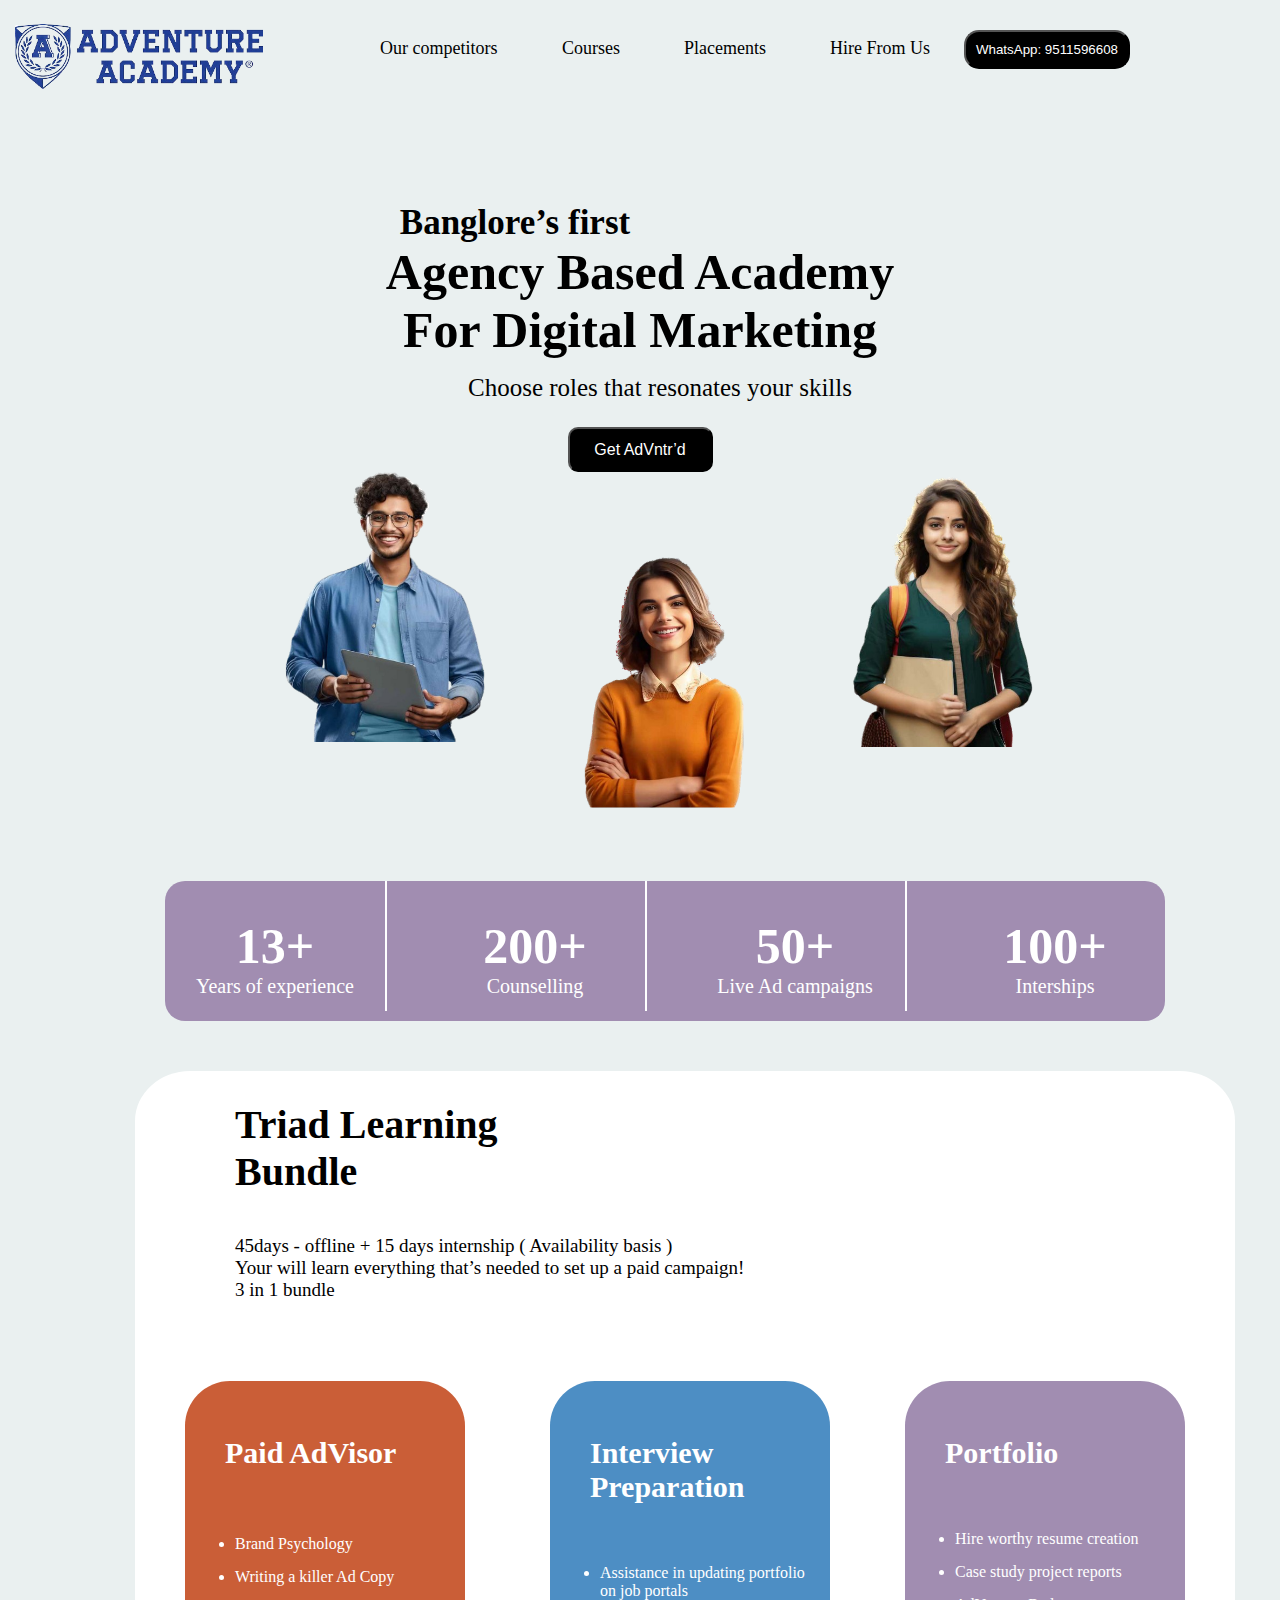
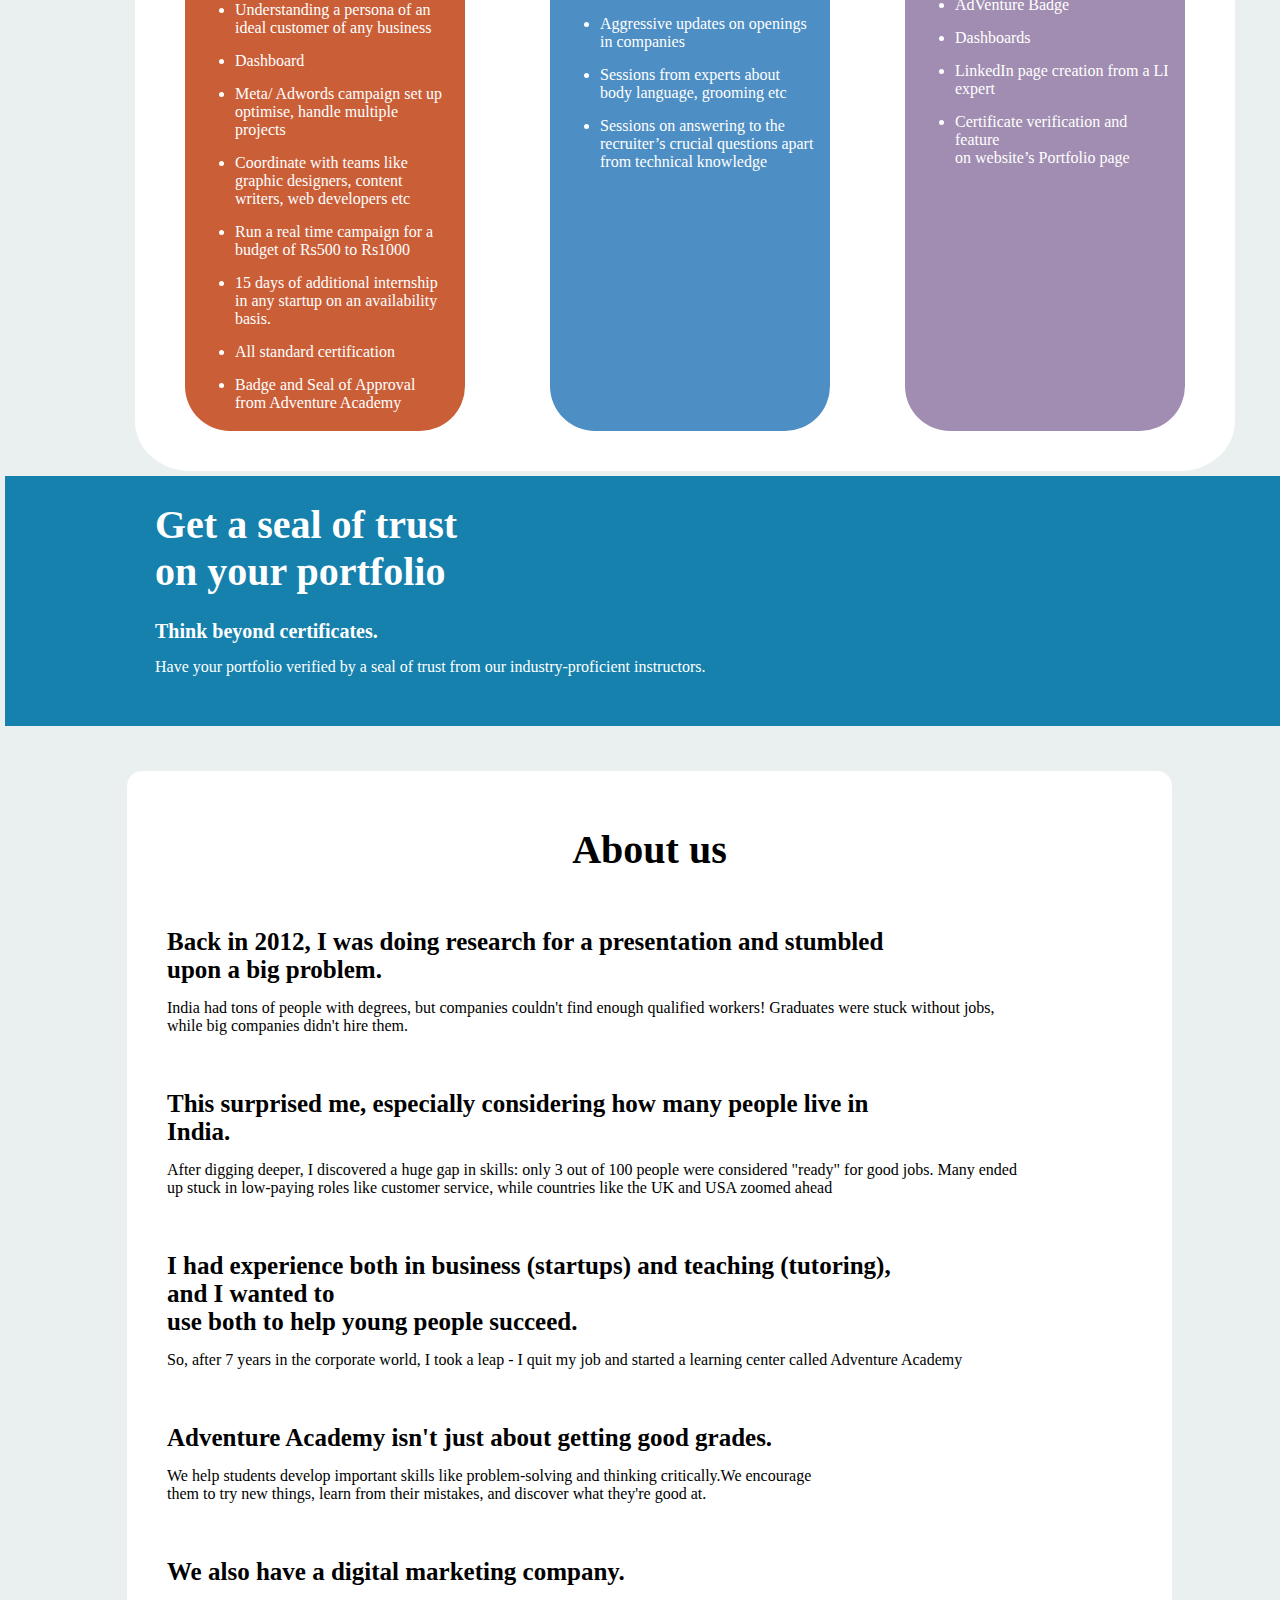
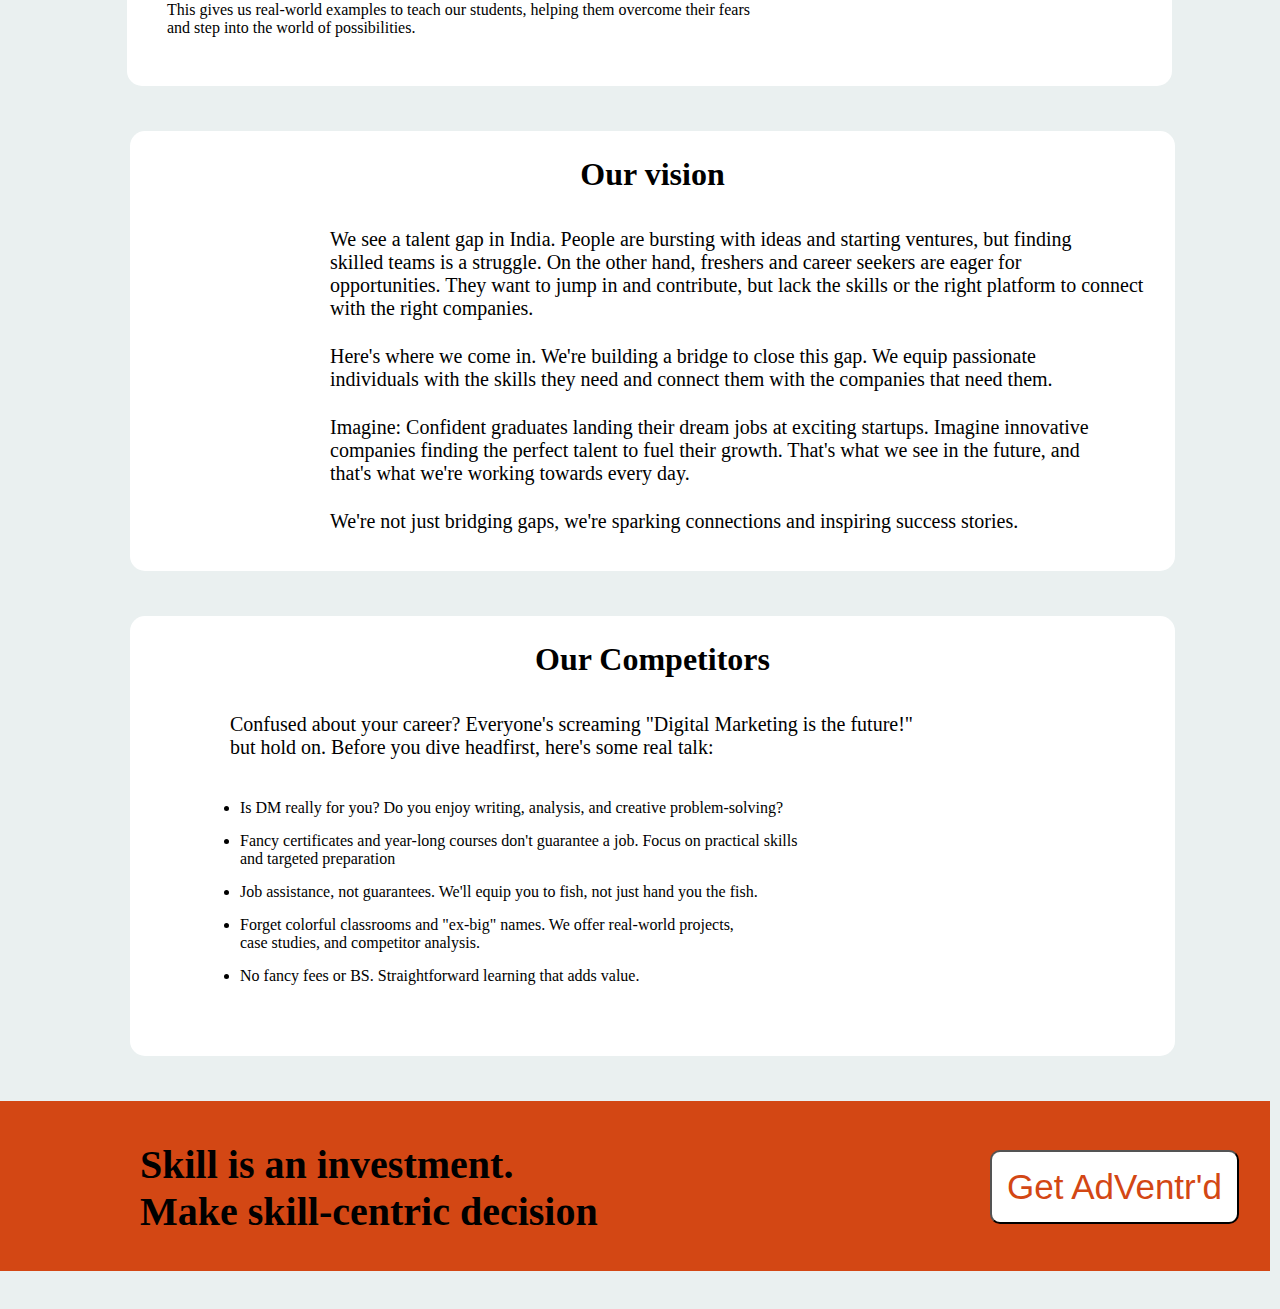
<file: index.html>
<!DOCTYPE html>
<html lang="en">

<head>
    <meta charset="UTF-8">
    <meta name="viewport" content="width=device-width, initial-scale=1.0">
    <title>Adventure Home Page</title>
    <link rel="stylesheet" href="style1.css">
</head>

<body>

    <!-- navbar -->

    <div>
        <nav>
            <div class="navbar">
                <a href="#">Our competitors </a>
                <a href="index2.html">Courses</a>
                <a href="#">Placements</a>
                <a href="index3.html">Hire From Us</a>
                <button>WhatsApp: 9511596608</button>
            </div>
        </nav>
    </div>
    <img class="img-logo" src="assets/img/acadmy-removebg-preview.png" alt="">
    <div class="text">
        <h2>Banglore’s first</h2>
        <h1>Agency Based Academy <br>For Digital Marketing</h1>
        <p>Choose roles that resonates your skills</p>
        <button class="btn">Get AdVntr’d</button>
    </div>

        <!-- navbar end -->

        <!-- display img -->

    <div class="img">
        <img class="img1" src="assets/img/display-img1.png" alt="">
        <img class="img2" src="assets/img/display-img2.png" alt="">
        <img class="img3" src="assets/img/display-img3.png" alt="">
    </div>

        <!-- display img end -->

        <!-- bar -->

    <div class="analytics">
        <div class="analytics-box">
            <p>13+<br><b>Years of experience</b></p>
            <div class="verticalline"></div>
            <p>200+<br><b>Counselling</b></p>
            <div class="verticalline"></div>
            <p>50+<br><b>Live Ad campaigns</b></p>
            <div class="verticalline"></div>
            <p>100+<br><b>Interships</b></p>
          </div>

          <!-- bar end -->

          <!-- container box -->
          <div class="container">
            <div class="container-box">
                <h1 class="container-text">Triad Learning <br>
                    Bundle</h1>
                    <p class="container-lines">45days - offline + 15 days internship ( Availability basis )
                     <br>   Your will learn everything that’s needed to set up a paid campaign! <br>
                        3 in 1 bundle</p>
            </div>
            <div class="container-box-2">
                <div class="inner-container">
                    <h3 class="inner-text">Paid AdVisor</h3>
                    <ul class="ul-1">
                        <li>Brand Psychology</li>
                        <li>Writing a killer Ad Copy</li>
                        <li>Understanding a persona of an
                            ideal customer of any business</li>
                        <li>Dashboard</li>
                        <li>Meta/ Adwords campaign set up
                            optimise, handle multiple projects</li>
                        <li>Coordinate with teams like
                            graphic designers, content writers,
                            web developers etc</li>
                        <li>Run a real time campaign for a
                            budget of Rs500 to Rs1000</li>
                        <li>15 days of additional internship in
                            any startup on an availability basis.</li>
                        <li>All standard certification</li>
                        <li>Badge and Seal of Approval from
                            Adventure Academy</li>
                    </ul>
                </div>
                <div class="container-box-3">
                    <div class="inner-container-1">
                        <h3 class="inner-text-1">Interview Preparation</h3>
                        <ul class="ul-2">
                            <li>Assistance in updating portfolio <br>
                                on job portals</li>
                            <li>Aggressive updates on openings <br>
                                in companies</li>
                            <li>Sessions from experts about <br>
                                body language, grooming etc</li>
                            <li>Sessions on answering to the <br>
                                recruiter’s crucial questions apart <br>
                                from technical knowledge</li>
                            
                        </ul>
                    </div>
                </div>
                <div class="container-box-4">
                    <div class="inner-container-2">
                        <h3 class="inner-text-2">Portfolio</h3>
                        <ul class="ul-2">
                            <li>Hire worthy resume creation</li>
                            <li>Case study project reports</li>
                            <li>AdVenture Badge</li>
                            <li>Dashboards</li>
                            <li>LinkedIn page creation from a LI <br>
                                expert</li>
                            <li>Certificate verification and feature <br>
                                on website’s Portfolio page</li>
                        </ul>
                    </div>
                </div>
            </div>
          </div>

          <!-- conatiner box end -->

          <!-- protfolio -->

          <div class="portfolio-container">
            <h1 class="portfolio-text">Get a seal of trust <br>
                on your portfolio</h1>
                <h2 class="inner-text-port">Think beyond certificates.</h2>
                <p class="inner-text-port-1">Have your portfolio verified by a seal of trust from our industry-proficient instructors.
                </p>
          </div>

          <!-- protfolio end -->

          <!-- client container -->

          <!-- <div class="client-container">
            <div class="shurthi">
                <div class="shurthi-img"><img class="shr-img" src="assets/img/faculty1-img.png" alt=""></div>
                <div class="shurthi-head ">
                    <h3>Shruthi Bharadwaj</h3>
                    <p>Speaker | Entrepreneur | Mentor</p>
                    <ul class="list1">
                        <li>13+ Years Experience</li>
                        <li>Mentor at Startup TN </li>
                        <li>Speaker at MSME, CEDOK, LUBK, <br>
                            Ubuntu Consortium</li>
                    </ul>
                </div>
                <div class="shurthi-data">
                    <ul>
                        <li>Seminars on Entrepreneurship , Sales,
                            Marketing, Branding and Strategies </li>
                        <li>Sessions on Women on Career Break,
                            Career Related Topics at Various</li>
                        <li>Founder - Blabs , The Kidpreneur’s Club,
                            Adventure Academy.</li>
                    </ul>
                </div>
            </div>
            <div class="Anand">
                <div class="Anand-data">
                    <ul>
                        <li>14+ Years of Industry Experience</li>
                        <li>Founder at Merp Media</li>
                    </ul>
                </div>
                <div class="Anand-head">
                    <h4>Prem Anand S</h4>
                    <p>Speaker | Entrepreneur | Mentor</p>
                    <ul>
                        <li>Successfully handles several brands</li>
                        <li>Ideated many concepts and executed <br>
branding Ads, Marketing strategies</li>
                    </ul>
                </div>
                <div class="Anand-img"><img src="assets/img/faculty2-img.png" alt=""></div>
            </div>
          </div> -->

            

             <!-- client container end -->

             <!-- about start -->

          <div class="about-container">
            <div class="display-about">
                <h1>About us</h1>
            </div>
            <div class="about-text1">
                <h2>Back in 2012, I was doing research for a presentation and stumbled upon a big problem.</h2>
                <p>India had tons of people with degrees, but companies couldn't find enough qualified workers! 
Graduates were stuck without jobs, <br> while big companies didn't hire them.</p>
            </div>
            <div class="about-text2">
                <h2>This surprised me, especially considering how many people live in India.</h2>
                <p>After digging deeper, I discovered a huge gap in skills: only 3 out of 100 people were considered 
"ready" for good jobs. Many ended <br> up stuck in low-paying roles like customer service, while 
countries like the UK and USA zoomed ahead</p>
            </div>
            <div class="about-text3">
                <h2>I had experience both in business (startups) and teaching (tutoring), and I wanted to <br>
use both to help young people succeed.</h2>
                <p>So, after 7 years in the corporate world, I took a leap - I quit my job and started a learning center
called Adventure Academy</p>
            </div>
            <div class="about-text4">
                <h2>Adventure Academy isn't just about getting good grades.</h2>
                <p>We help students develop important skills like problem-solving and thinking critically.We encourage <br>
them to try new things, learn from their mistakes, and discover what they're good at.</p>
            </div>
            <div class="about-text5">
                <h2>We also have a digital marketing company.</h2>
                <p>This gives us real-world examples to teach our students, helping them overcome their fears <br>
and step into the world of possibilities.</p>
            </div>
          </div>

          <!-- about end -->

          <!-- short container -->

          <!-- <div class="short-container">
            <h4 class="inner-short-text">In short, Adventure Academy is all about empowering students to become confident, 
                skilled individuals who can tackle any challenge!</h4>
          </div> -->

          <!-- short coantiner end -->

          <!-- vision start -->

          <div class="vision-container">
                     <h1 class="inner-vision-text">Our vision</h1>
                <p class="text-vision">We see a talent gap in India. People are bursting with ideas and starting ventures, but finding <br>
                    skilled teams is a struggle. On the other hand, freshers and career seekers are eager for <br>
                    opportunities. They want to jump in and contribute, but lack the skills or the right platform to connect <br>
                    with the right companies.</p>
                    <p class="text-vision">Here's where we come in. We're building a bridge to close this gap. We equip passionate <br>
                        individuals with the skills they need and connect them with the companies that need them.</p>
                        <p class="text-vision">Imagine: Confident graduates landing their dream jobs at exciting startups. Imagine innovative <br>
                            companies finding the perfect talent to fuel their growth. That's what we see in the future, and <br>
                            that's what we're working towards every day.</p>
                            <p class="text-vision">We're not just bridging gaps, we're sparking connections and inspiring success stories.</p>
          </div>    

          <!-- vision end -->

          <!-- start compater -->

          <div class="compater-container">
                <h1 class="inner-compater-text">Our Competitors</h1>
                <p class="text-compater">Confused about your career? Everyone's screaming "Digital Marketing is the future!" <br>
                    but hold on. Before you dive headfirst, here's some real talk:</p>
                    <div class="compater-list">
                <ul>
                    <li>Is DM really for you? Do you enjoy writing, analysis, and creative problem-solving?</li>
                    <li>Fancy certificates and year-long courses don't guarantee a job. Focus on practical skills <br>
                        and targeted preparation</li>
                    <li>Job assistance, not guarantees. We'll equip you to fish, not just hand you the fish.</li>
                    <li>Forget colorful classrooms and "ex-big" names. We offer real-world projects, <br>
                        case studies, and competitor analysis.</li>
                    <li>No fancy fees or BS. Straightforward learning that adds value.</li>
                </ul>
            </div>
          </div>    

          <!-- end compater -->

          <!-- start adevnture -->

          <div class="Adventure-container">
            <h1 class="text-adventure">Skill is an investment. <br>
                Make skill-centric decision</h1>
                <button class="adv-btn">Get AdVentr'd</button>
          </div>

          <!-- start adevnture end -->
</body>

</html>
</file>
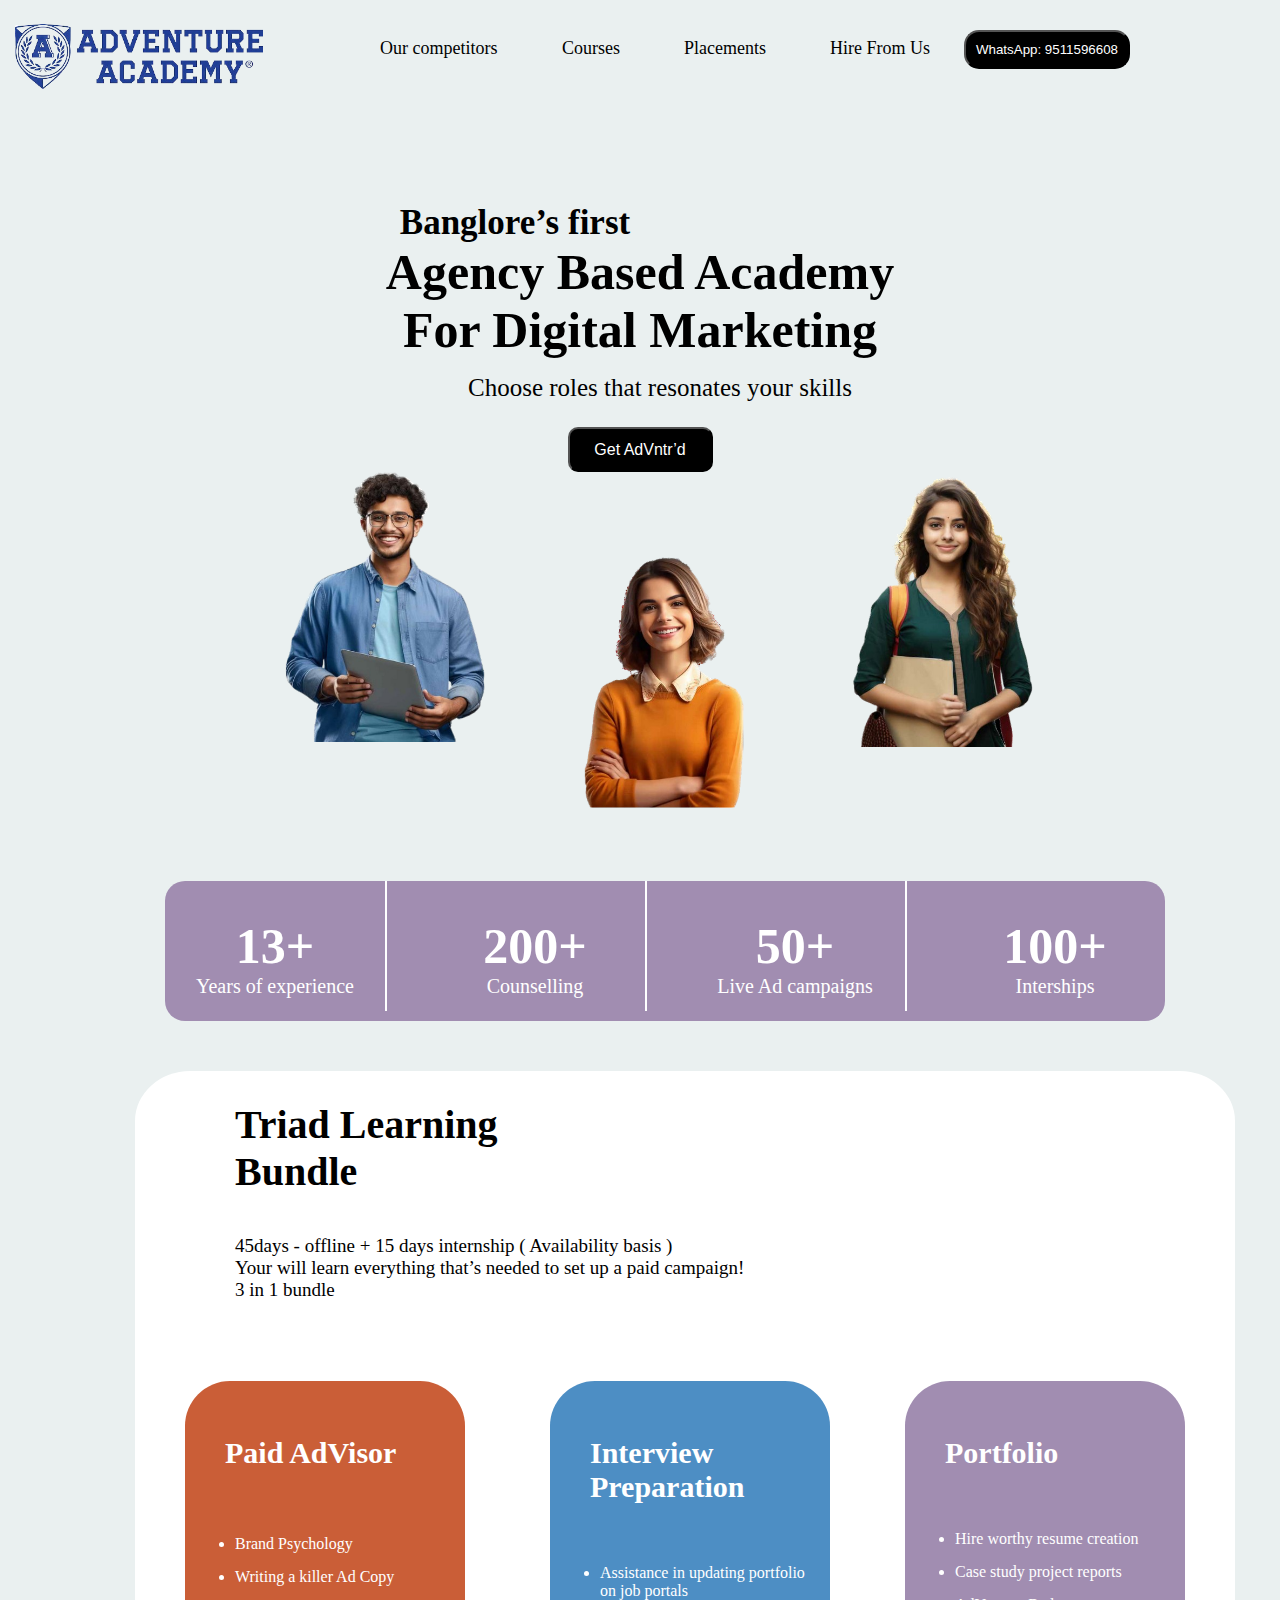
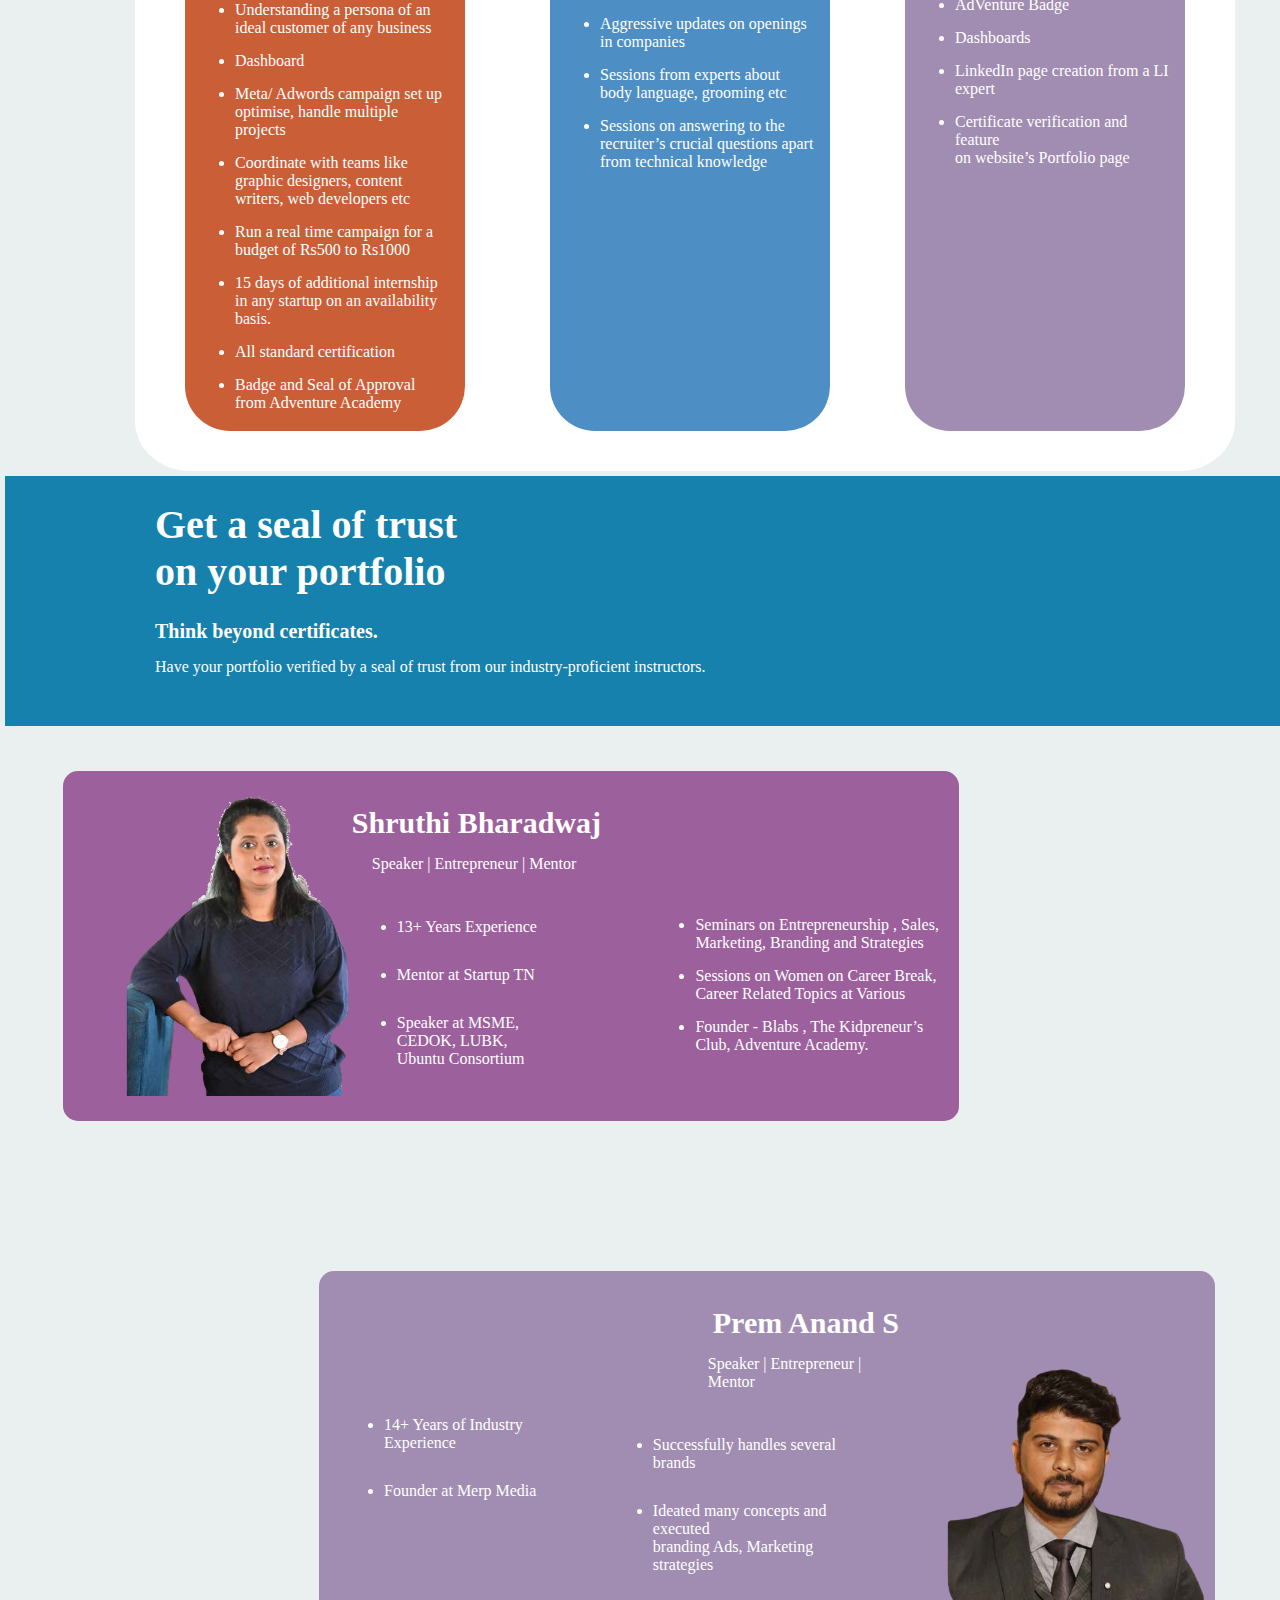
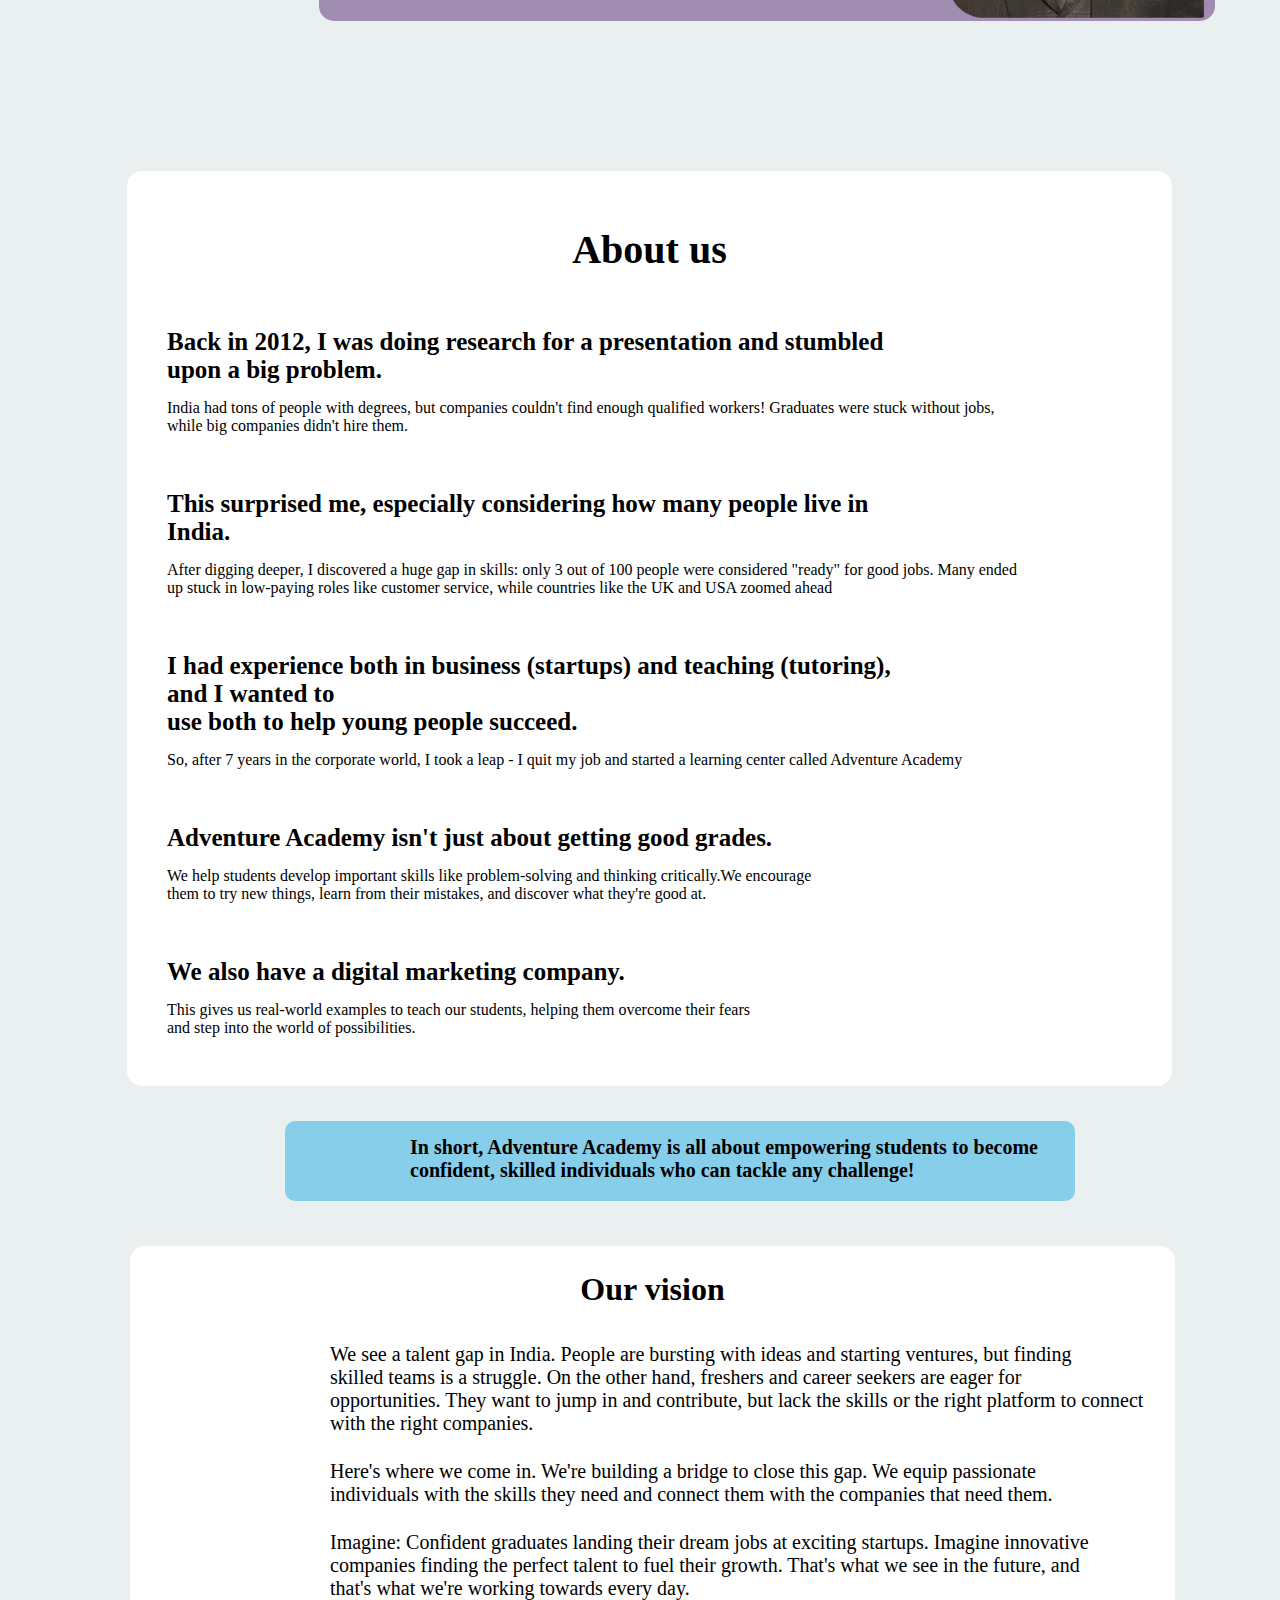
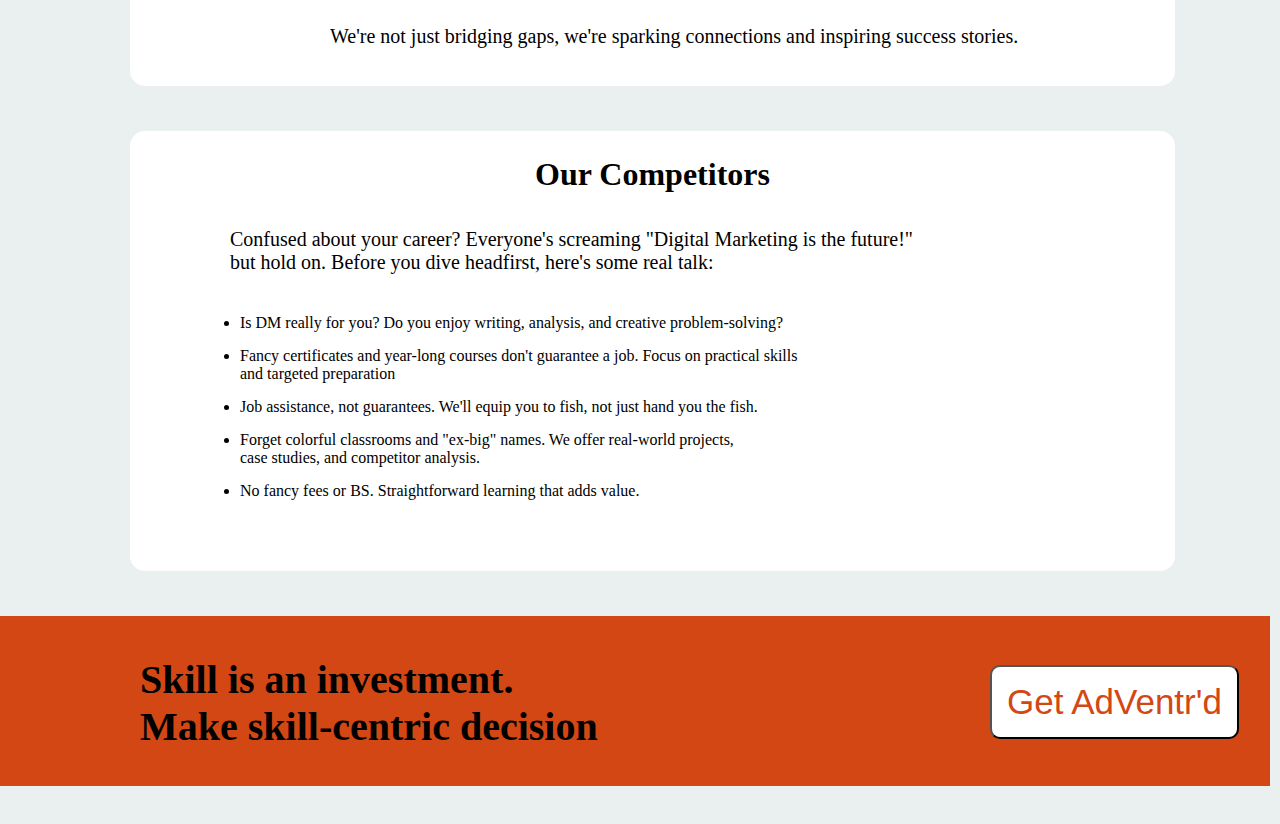
<file: index1.html>
<!DOCTYPE html>
<html lang="en">

<head>
    <meta charset="UTF-8">
    <meta name="viewport" content="width=device-width, initial-scale=1.0">
    <title>Adventure Home Page</title>
    <link rel="stylesheet" href="style1.css">
</head>

<body>

    <!-- navbar -->

    <div>
        <nav>
            <div class="navbar">
                <a href="#">Our competitors </a>
                <a href="index2.html">Courses</a>
                <a href="#">Placements</a>
                <a href="index3.html">Hire From Us</a>
                <button>WhatsApp: 9511596608</button>
            </div>
        </nav>
    </div>
    <img class="img-logo" src="assets/img/acadmy-removebg-preview.png" alt="">
    <div class="text">
        <h2>Banglore’s first</h2>
        <h1>Agency Based Academy <br>For Digital Marketing</h1>
        <p>Choose roles that resonates your skills</p>
        <button class="btn">Get AdVntr’d</button>
    </div>

        <!-- navbar end -->

        <!-- display img -->

    <div class="img">
        <img class="img1" src="assets/img/display-img1.png" alt="">
        <img class="img2" src="assets/img/display-img2.png" alt="">
        <img class="img3" src="assets/img/display-img3.png" alt="">
    </div>

        <!-- display img end -->

        <!-- bar -->

    <div class="analytics">
        <div class="analytics-box">
            <p>13+<br><b>Years of experience</b></p>
            <div class="verticalline"></div>
            <p>200+<br><b>Counselling</b></p>
            <div class="verticalline"></div>
            <p>50+<br><b>Live Ad campaigns</b></p>
            <div class="verticalline"></div>
            <p>100+<br><b>Interships</b></p>
          </div>

          <!-- bar end -->

          <!-- container box -->
          <div class="container">
            <div class="container-box">
                <h1 class="container-text">Triad Learning <br>
                    Bundle</h1>
                    <p class="container-lines">45days - offline + 15 days internship ( Availability basis )
                     <br>   Your will learn everything that’s needed to set up a paid campaign! <br>
                        3 in 1 bundle</p>
            </div>
            <div class="container-box-2">
                <div class="inner-container">
                    <h3 class="inner-text">Paid AdVisor</h3>
                    <ul class="ul-1">
                        <li>Brand Psychology</li>
                        <li>Writing a killer Ad Copy</li>
                        <li>Understanding a persona of an
                            ideal customer of any business</li>
                        <li>Dashboard</li>
                        <li>Meta/ Adwords campaign set up
                            optimise, handle multiple projects</li>
                        <li>Coordinate with teams like
                            graphic designers, content writers,
                            web developers etc</li>
                        <li>Run a real time campaign for a
                            budget of Rs500 to Rs1000</li>
                        <li>15 days of additional internship in
                            any startup on an availability basis.</li>
                        <li>All standard certification</li>
                        <li>Badge and Seal of Approval from
                            Adventure Academy</li>
                    </ul>
                </div>
                <div class="container-box-3">
                    <div class="inner-container-1">
                        <h3 class="inner-text-1">Interview Preparation</h3>
                        <ul class="ul-2">
                            <li>Assistance in updating portfolio <br>
                                on job portals</li>
                            <li>Aggressive updates on openings <br>
                                in companies</li>
                            <li>Sessions from experts about <br>
                                body language, grooming etc</li>
                            <li>Sessions on answering to the <br>
                                recruiter’s crucial questions apart <br>
                                from technical knowledge</li>
                            
                        </ul>
                    </div>
                </div>
                <div class="container-box-4">
                    <div class="inner-container-2">
                        <h3 class="inner-text-2">Portfolio</h3>
                        <ul class="ul-2">
                            <li>Hire worthy resume creation</li>
                            <li>Case study project reports</li>
                            <li>AdVenture Badge</li>
                            <li>Dashboards</li>
                            <li>LinkedIn page creation from a LI <br>
                                expert</li>
                            <li>Certificate verification and feature <br>
                                on website’s Portfolio page</li>
                        </ul>
                    </div>
                </div>
            </div>
          </div>

          <!-- conatiner box end -->

          <!-- protfolio -->

          <div class="portfolio-container">
            <h1 class="portfolio-text">Get a seal of trust <br>
                on your portfolio</h1>
                <h2 class="inner-text-port">Think beyond certificates.</h2>
                <p class="inner-text-port-1">Have your portfolio verified by a seal of trust from our industry-proficient instructors.
                </p>
          </div>

          <!-- protfolio end -->

          <!-- client container -->

          <div class="client-container">
            <div class="shurthi">
                <div class="shurthi-img"><img class="shr-img" src="assets/img/faculty1-img.png" alt=""></div>
                <div class="shurthi-head ">
                    <h3>Shruthi Bharadwaj</h3>
                    <p>Speaker | Entrepreneur | Mentor</p>
                    <ul class="list1">
                        <li>13+ Years Experience</li>
                        <li>Mentor at Startup TN </li>
                        <li>Speaker at MSME, CEDOK, LUBK, <br>
                            Ubuntu Consortium</li>
                    </ul>
                </div>
                <div class="shurthi-data">
                    <ul>
                        <li>Seminars on Entrepreneurship , Sales,
                            Marketing, Branding and Strategies </li>
                        <li>Sessions on Women on Career Break,
                            Career Related Topics at Various</li>
                        <li>Founder - Blabs , The Kidpreneur’s Club,
                            Adventure Academy.</li>
                    </ul>
                </div>
            </div>
            <div class="Anand">
                <div class="Anand-data">
                    <ul>
                        <li>14+ Years of Industry Experience</li>
                        <li>Founder at Merp Media</li>
                    </ul>
                </div>
                <div class="Anand-head">
                    <h4>Prem Anand S</h4>
                    <p>Speaker | Entrepreneur | Mentor</p>
                    <ul>
                        <li>Successfully handles several brands</li>
                        <li>Ideated many concepts and executed <br>
branding Ads, Marketing strategies</li>
                    </ul>
                </div>
                <div class="Anand-img"><img src="assets/img/faculty2-img.png" alt=""></div>
            </div>
          </div>

            

             <!-- client container end -->

             <!-- about start -->

          <div class="about-container">
            <div class="display-about">
                <h1>About us</h1>
            </div>
            <div class="about-text1">
                <h2>Back in 2012, I was doing research for a presentation and stumbled upon a big problem.</h2>
                <p>India had tons of people with degrees, but companies couldn't find enough qualified workers! 
Graduates were stuck without jobs, <br> while big companies didn't hire them.</p>
            </div>
            <div class="about-text2">
                <h2>This surprised me, especially considering how many people live in India.</h2>
                <p>After digging deeper, I discovered a huge gap in skills: only 3 out of 100 people were considered 
"ready" for good jobs. Many ended <br> up stuck in low-paying roles like customer service, while 
countries like the UK and USA zoomed ahead</p>
            </div>
            <div class="about-text3">
                <h2>I had experience both in business (startups) and teaching (tutoring), and I wanted to <br>
use both to help young people succeed.</h2>
                <p>So, after 7 years in the corporate world, I took a leap - I quit my job and started a learning center
called Adventure Academy</p>
            </div>
            <div class="about-text4">
                <h2>Adventure Academy isn't just about getting good grades.</h2>
                <p>We help students develop important skills like problem-solving and thinking critically.We encourage <br>
them to try new things, learn from their mistakes, and discover what they're good at.</p>
            </div>
            <div class="about-text5">
                <h2>We also have a digital marketing company.</h2>
                <p>This gives us real-world examples to teach our students, helping them overcome their fears <br>
and step into the world of possibilities.</p>
            </div>
          </div>

          <!-- about end -->

          <!-- short container -->

          <div class="short-container">
            <h4 class="inner-short-text">In short, Adventure Academy is all about empowering students to become confident, 
                skilled individuals who can tackle any challenge!</h4>
          </div>

          <!-- short coantiner end -->

          <!-- vision start -->

          <div class="vision-container">
                     <h1 class="inner-vision-text">Our vision</h1>
                <p class="text-vision">We see a talent gap in India. People are bursting with ideas and starting ventures, but finding <br>
                    skilled teams is a struggle. On the other hand, freshers and career seekers are eager for <br>
                    opportunities. They want to jump in and contribute, but lack the skills or the right platform to connect <br>
                    with the right companies.</p>
                    <p class="text-vision">Here's where we come in. We're building a bridge to close this gap. We equip passionate <br>
                        individuals with the skills they need and connect them with the companies that need them.</p>
                        <p class="text-vision">Imagine: Confident graduates landing their dream jobs at exciting startups. Imagine innovative <br>
                            companies finding the perfect talent to fuel their growth. That's what we see in the future, and <br>
                            that's what we're working towards every day.</p>
                            <p class="text-vision">We're not just bridging gaps, we're sparking connections and inspiring success stories.</p>
          </div>    

          <!-- vision end -->

          <!-- start compater -->

          <div class="compater-container">
                <h1 class="inner-compater-text">Our Competitors</h1>
                <p class="text-compater">Confused about your career? Everyone's screaming "Digital Marketing is the future!" <br>
                    but hold on. Before you dive headfirst, here's some real talk:</p>
                    <div class="compater-list">
                <ul>
                    <li>Is DM really for you? Do you enjoy writing, analysis, and creative problem-solving?</li>
                    <li>Fancy certificates and year-long courses don't guarantee a job. Focus on practical skills <br>
                        and targeted preparation</li>
                    <li>Job assistance, not guarantees. We'll equip you to fish, not just hand you the fish.</li>
                    <li>Forget colorful classrooms and "ex-big" names. We offer real-world projects, <br>
                        case studies, and competitor analysis.</li>
                    <li>No fancy fees or BS. Straightforward learning that adds value.</li>
                </ul>
            </div>
          </div>    

          <!-- end compater -->

          <!-- start adevnture -->

          <div class="Adventure-container">
            <h1 class="text-adventure">Skill is an investment. <br>
                Make skill-centric decision</h1>
                <button class="adv-btn">Get AdVentr'd</button>
          </div>

          <!-- start adevnture end -->
</body>

</html>
</file>
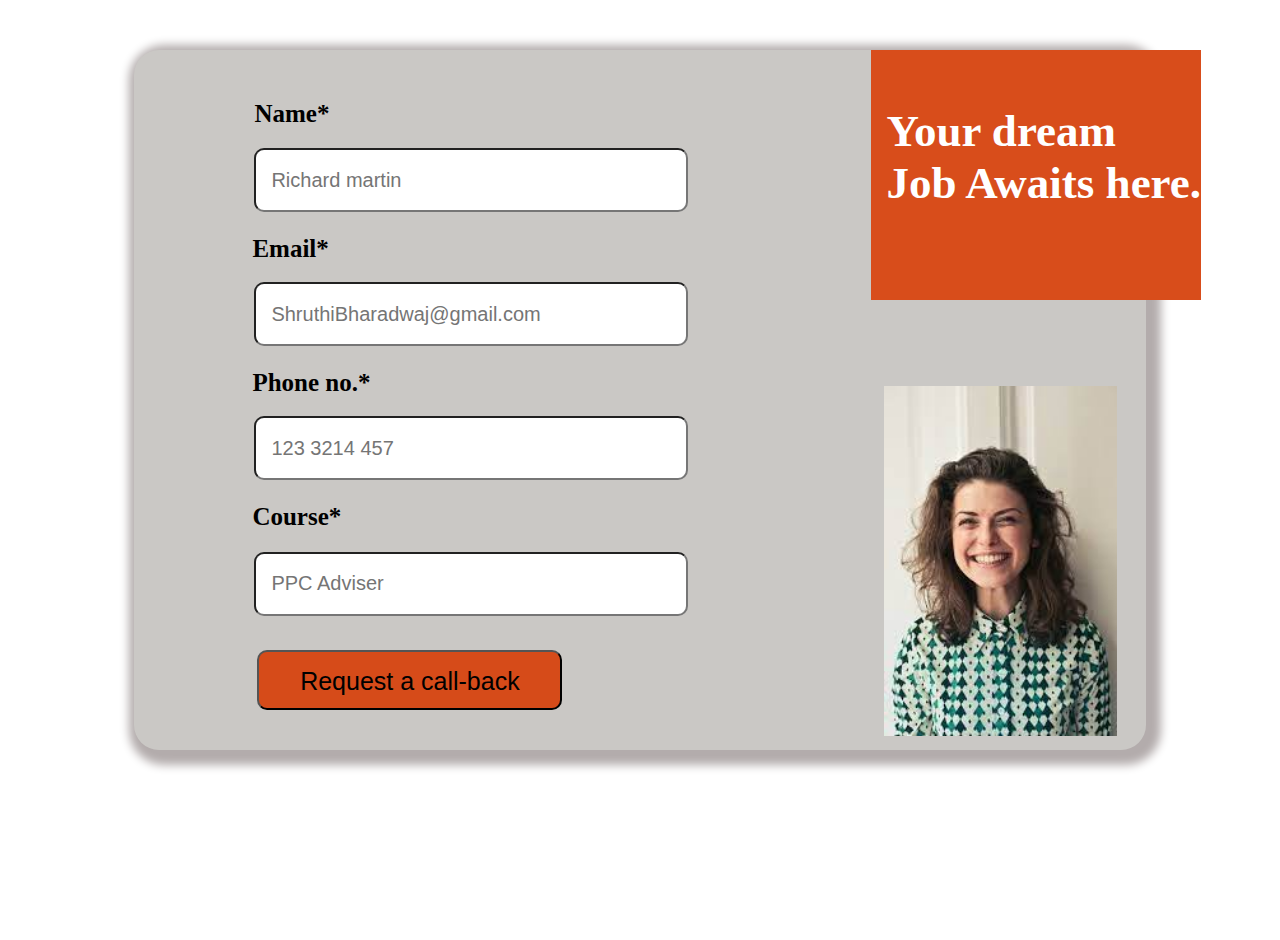
<file: index2.html>
<!DOCTYPE html>
<html lang="en">
<head>
    <meta charset="UTF-8">
    <meta name="viewport" content="width=device-width, initial-scale=1.0">
    <title>Registration From</title>
    <link rel="stylesheet" href="style2.css">
</head>
<body class="body1">
    <div>
        <div class="box-container">
            <div class="orange-box">
            <h1 class="orange-text">Your dream <br>
                Job Awaits here.</h1>
            </div>
           <b>Name*</b><br>
            <input class="inp1" type="username" placeholder="Richard martin">
            <b class="input-text-1">Email*</b><br>
            <input class="inp2" type="username" placeholder="ShruthiBharadwaj@gmail.com">
            <b class="input-text-2">Phone no.*</b><br>
            <input class="inp3" type="username" placeholder="123 3214 457">
            <b class="input-text-3">Course*</b><br>
            <input class="inp4" type="username" placeholder="PPC Adviser">
            <button>Request a call-back</button>
            <img class="input-img" src="assets/img/girl2.jpeg" alt="">
        </div>
    </div>
</body>
</html>
</file>
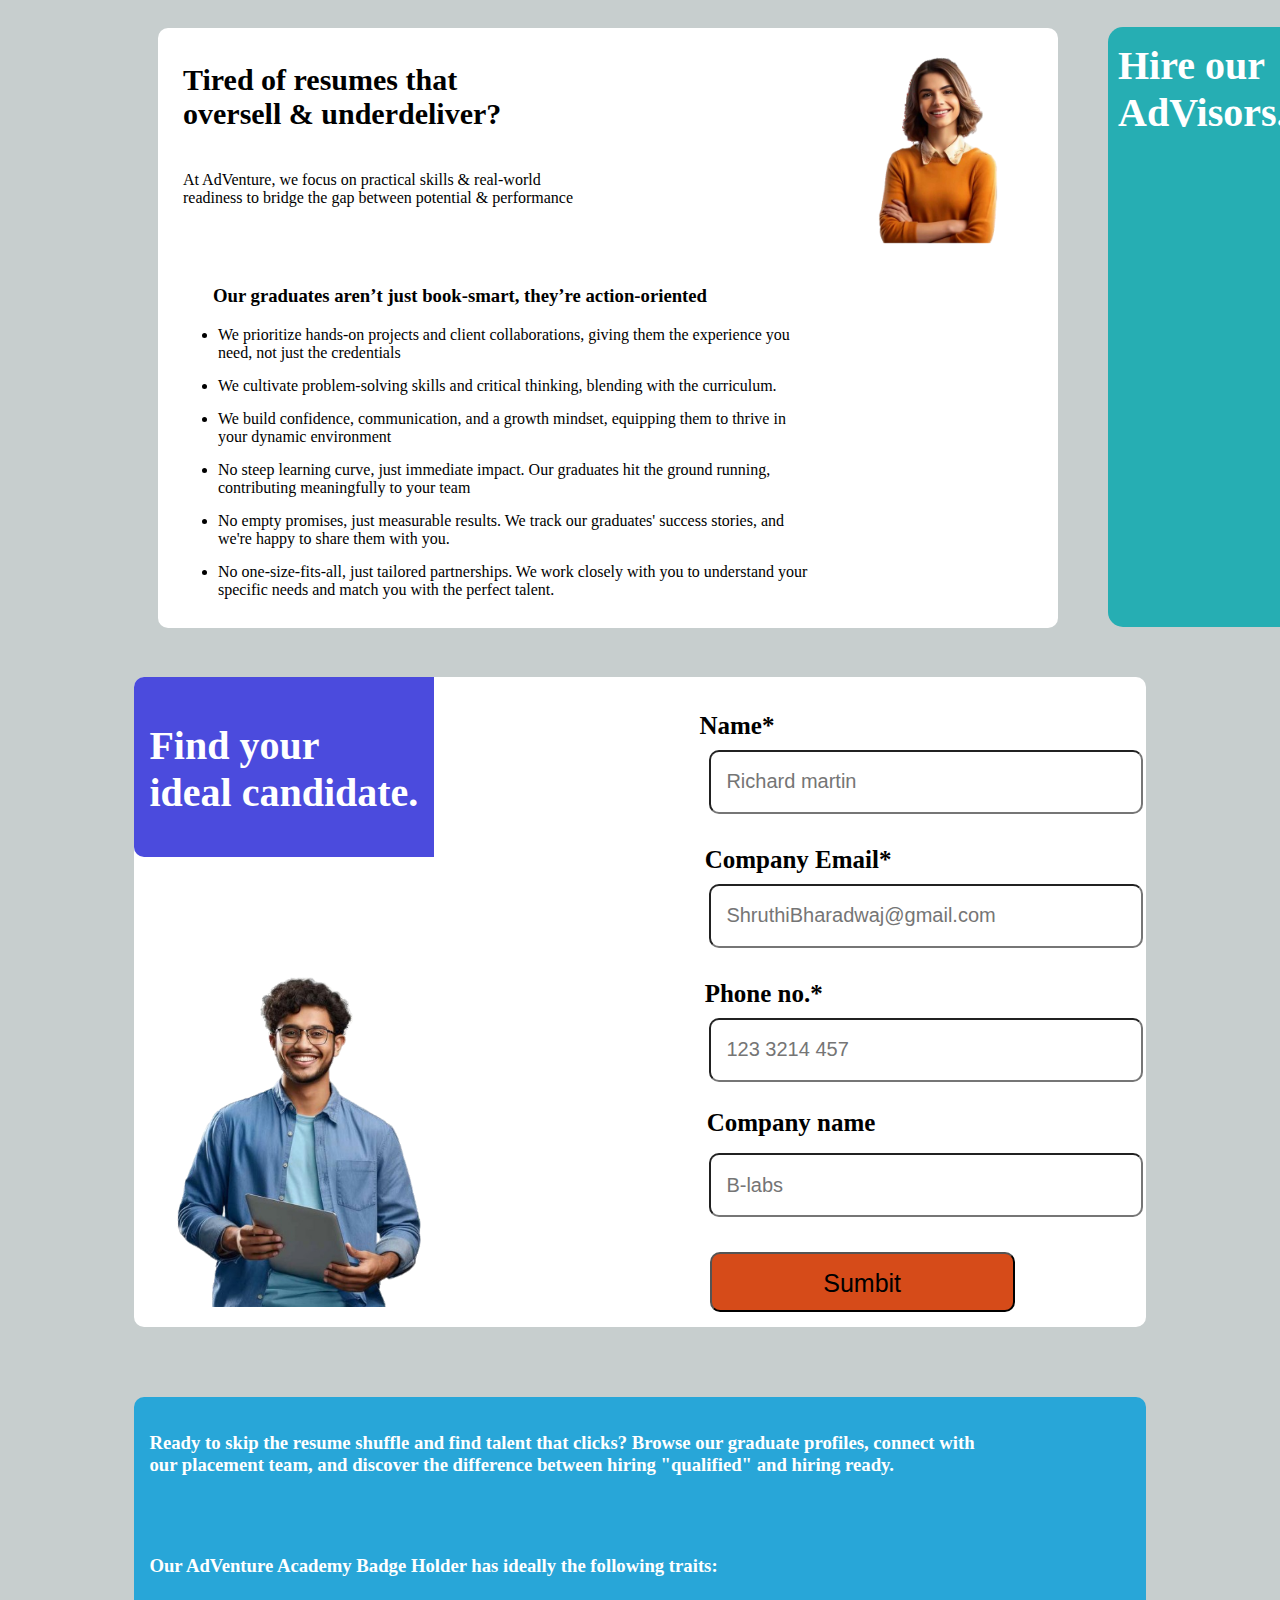
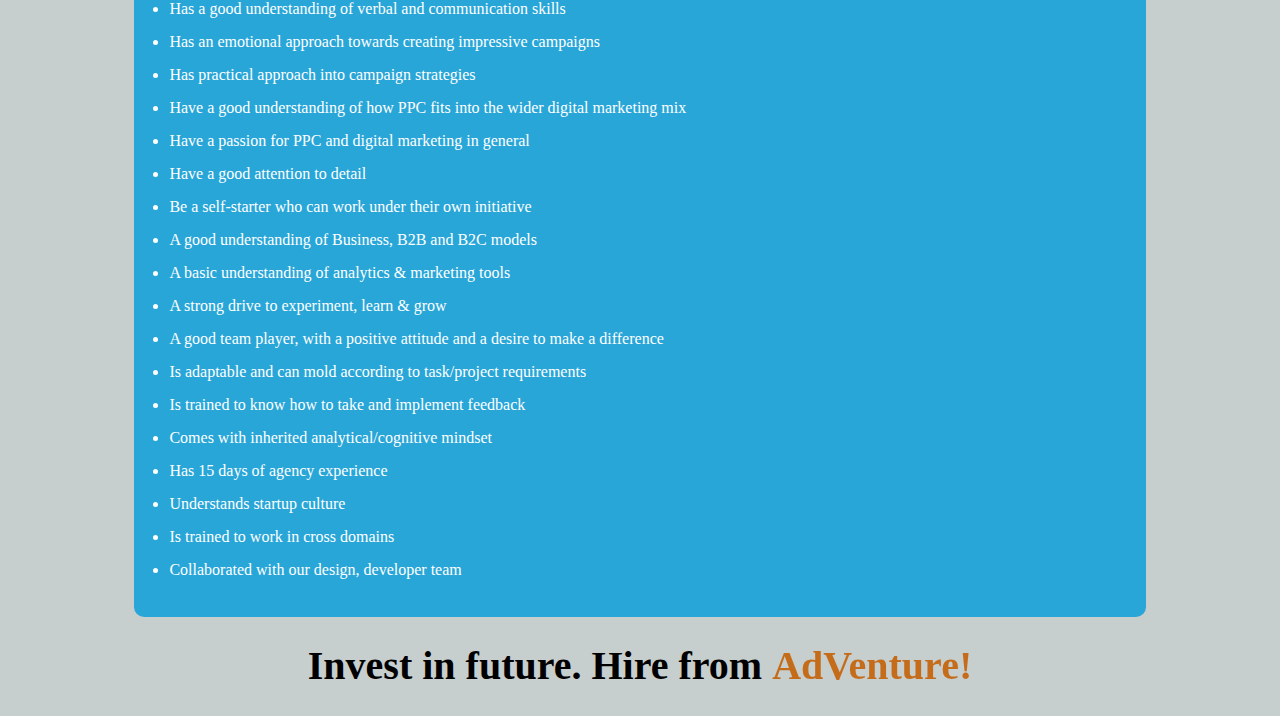
<file: index3.html>
<!DOCTYPE html>
<html lang="en">
<head>
    <meta charset="UTF-8">
    <meta name="viewport" content="width=device-width, initial-scale=1.0">
    <title>Hire From Us</title>
    <link rel="stylesheet" href="style3.css">
</head>
<body>

    <!-- hire box start -->

    <div class="hire-form-container">
        <h1 class="hire-text">Hire our <br> 
            AdVisors.</h1>
            <div class="paragraph-container">
                <h1 class="para-text">Tired of resumes that <br>
                    oversell & underdeliver?</h1>
                    <p class="p-text">At AdVenture, we focus on practical skills & real-world <br>
                        readiness to bridge the gap between potential & performance</p>
                        <h3 class="h3-text">Our graduates aren’t just book-smart, they’re action-oriented</h3>
                        <ul class="list-text-inner">
                            <li>We prioritize hands-on projects and client collaborations, giving them the experience you <br>
                                need, not just the credentials </li>
                            <li>We cultivate problem-solving skills and critical thinking, blending with the curriculum.</li>
                            <li>We build confidence, communication, and a growth mindset, equipping them to thrive in <br>
                                your dynamic environment</li>
                            <li>No steep learning curve, just immediate impact. Our graduates hit the ground running, <br>
                                contributing meaningfully to your team</li>
                            <li>No empty promises, just measurable results. We track our graduates' success stories, and <br>
                                we're happy to share them with you.</li>
                            <li>No one-size-fits-all, just tailored partnerships. We work closely with you to understand your <br>
                                specific needs and match you with the perfect talent.</li>
                        </ul>
                        <div > <img class="hire-img" src="assets/img/display-img2.png" alt="">
                        </div>
            </div>
    </div>

        <!-- hire box start end -->

    <div class="candidate-container">
            <div class="find-box">
                <h1 class="find-text">Find your <br>
                    ideal candidate.</h1>
            </div>
            <div class="form-box">
            <b class="input-text">Name*</b><br>
            <input class="inp1" type="username" placeholder="Richard martin">
            <b class="input-text-1">Company Email*</b><br>
            <input class="inp2" type="username" placeholder="ShruthiBharadwaj@gmail.com">
            <b class="input-text-2">Phone no.*</b><br>
            <input class="inp3" type="username" placeholder="123 3214 457">
            <b class="input-text-3">Company name</b><br>
            <input class="inp4" type="username" placeholder="B-labs">
            <button>Sumbit</button>
        </div>
        <img class="boy-img" src="assets/img/display-img1.png" alt="">
    </div>

    <div class="para-text-container">
        <h3 class="txt">Ready to skip the resume shuffle and find talent that clicks? Browse our graduate profiles, connect with <br>
            our placement team, and discover the difference between hiring "qualified" and hiring ready.</h3>
            <h3 class="txt1">Our AdVenture Academy Badge Holder has ideally the following traits:</h3>
            <ul class="txt-list">
                <li>Has a good understanding of verbal and communication skills</li>
                <li>Has an emotional approach towards creating impressive campaigns</li>
                <li>Has practical approach into campaign strategies</li>
                <li> Have a good understanding of how PPC fits into the wider digital marketing mix</li>
                <li> Have a passion for PPC and digital marketing in general</li>
                <li> Have a good attention to detail</li>
                <li> Be a self-starter who can work under their own initiative</li>
                <li> A good understanding of Business, B2B and B2C models</li>
                <li> A basic understanding of analytics & marketing tools</li>
                <li> A strong drive to experiment, learn & grow</li>
                <li> A good team player, with a positive attitude and a desire to make a difference</li>
                <li> Is adaptable and can mold according to task/project requirements</li>
                <li> Is trained to know how to take and implement feedback</li>
                <li> Comes with inherited analytical/cognitive mindset</li>
                <li> Has 15 days of agency experience</li>
                <li> Understands startup culture</li>
                <li> Is trained to work in cross domains</li>
                <li>Collaborated with our design, developer team</li>
            </ul>
    </div>
    <h1 class="Invest-txt">Invest in future. Hire from <b class="adv">AdVenture!</b></h1>

</body>
</html>
</file>
<file: style1.css>
body {
  background-color: rgb(234, 240, 240);
}

* {
  margin: 0px;
  padding: 0px;
}
.img-logo {
  height: 65px;
  margin-top: 40px;
  margin-bottom: 25px;
  position: relative;
  left: 15px;
  bottom: 85px;
}
nav {
  margin-left: 555px;
}
.navbar {
  margin-top: 30px;
}

a {
  margin: 30px;
  text-decoration: none;
  color: black;
  font-size: 18px;
}

button {
  background-color: black;
  color: white;
  padding: 10px;
  border-radius: 15px;
}

h2 {
  /* margin-left: 20px; */
  font-size: 35px;
  margin-right: 250px;
}

.text {
  /* margin-left: 450px; */
  text-align: center;
  font-size: 25px;
}

p {
  margin-left: 40px;
  margin-top: 15px;
}

.par {
  margin-left: 30px;
  margin-top: 10px;
  position: relative;
  bottom: 25px;
}

.btn {
  /* margin-left: 180px; */
  margin-top: 25px;
  border-radius: 10px;
  padding: 10px;
  height: 45px;
  width: 145px;
  font-size: 16px;
}

.img1 {
  border-radius: 10px;
  /* height: 300px; */
  width: 270px;
  margin-left: 250px;
  /* position: relative;
    left: 270px; */
  margin-bottom: 75px;
}

.img2 {
  border-radius: 10px;
  /* height: 280px; */
  width: 270px;
  margin-top: 55px;
  margin-left: 5px;
  /* position: relative;
    left: 255px; */
}

.img3 {
  border-radius: 10px;
  /* height: 280px; */
  width: 270px;
  margin-bottom: 70px;
  margin-left: 5px;
  /* position: relative;
    left: 255px; */
}

.analytics {
  margin: 60px 0px 0px 0px;
  height: 200px;
  /* background-color: aquamarine; */
  position: relative;
  right: 65px;
}

.analytics-box {
  display: grid;
  grid-template-columns: 22% 4% 22% 4% 22% 4% 22%;
  height: 140px;
  margin: 50px 250px;
  margin: 50px 130px 50px 150px;
  background-color: #a18db1;
  border-radius: 20px;
  text-align: center;
  font-family: Aileron-Regular;
  position: relative;
  left: 80px;
}

.analytics-box p {
  margin: 50px 0px 0px 0px;
  font-size: 50px;
  font-weight: 900;
  color: #fff;
  line-height: 30px;
}

.analytics-box b {
  font-size: 20px;
  font-weight: 100;
  color: #fff;
}

.verticalline {
  background-color: #fff;
  width: 2px;
  height: 130px;
  margin: 20px 20px;
}

.container {
  background-color: white;
  margin: 50px 200px;
  height: 1000px;
  width: 1100px;
  position: relative;
  /* bottom: 105px; */
  border-radius: 5%;
}

.container-text {
  margin-left: 100px;
  padding-top: 30px;
  font-size: 40px;
  /* color: white; */
}

.container-lines {
  margin-left: 100px;
  margin-top: 40px;
  font-size: 19px;
  /* color: white; */
}

.inner-container {
  background-color: rgb(202, 94, 55);
  width: 280px;
  height: 650px;
  margin-left: 50px;
  margin-top: 35px;
  border-radius: 45px;
}

.inner-text {
  margin-left: 40px;
  margin-top: 55px;
  /* position: relative;
    top: 55px; */
  color: white;
}

ul {
  margin-left: 35px;
  color: white;
}

li {
  margin: 15px;
}

.container-box-2 {
  display: grid;
  grid-template-columns: 30%  30%  30%;
  margin-top: 45px;
}

.container-box-3 {
  height: 50px;
}

.inner-container-1 {
  background-color: rgb(77, 142, 196);
  width: 280px;
  height: 650px;
  margin-left: 85px;
  /* margin-bottom: 250px; */
  margin-top: 35px;
  border-radius: 45px;
  /* position: relative;
    left: 380px;
    bottom: 655px; */
}

.inner-text-1 {
  margin-left: 40px;
  margin-top: 25px;
  position: relative;
  top: 55px;
  color: white;
}

.ul-1 {
  margin-left: 35px;
  margin-top: 65px;
  /* margin-bottom: 25px; */
  color: white;
}

.ul-2 {
  margin-left: 35px;
  margin-top: 115px;
}

li {
  margin: 15px;
}

.container-box-4 {
  /* background-color: rgb(228, 29, 122); */
  /* display: grid;
    grid-template-columns: 30% 5% 30% 5% 30%; */
  /* width: 90px; */
  height: 50px;
}

.inner-container-2 {
  background-color: #a18db1;
  width: 280px;
  height: 650px;
  margin-left: 110px;
  margin-top: 35px;
  border-radius: 45px;
  /* position: relative;
    left: 750px;
    bottom: 740px; */
}

.inner-text-2 {
  margin-left: 40px;
  margin-top: 25px;
  position: relative;
  top: 55px;
  color: white;
}

/* ul{
    margin-left: 35px;
    margin-top: 25px;
    color: white;
}

li{
    margin: 15px;
} */

.portfolio-container {
  background-color: rgb(21, 129, 172);
  width: 100%;
  height: 250px;
  position: relative;
  bottom: 45px;
  left: 70px;
}

.portfolio-text {
  margin-left: 150px;
  position: relative;
  top: 25px;
  font-size: 40px;
  color: white;
}

.inner-text-port {
  /* position: relative;
    top: 50px;
    left: 130px; */
  margin-top: 50px;
  margin-left: 150px;
  color: white;
  font-size: 20px;
}

.inner-text-port-1 {
  /* position: relative;
    top: 60px;
    left: 110px; */
  margin-left: 150px;
  color: white;
}

.client-container {
  height: 1000px;
  /* background-color: #97b18d; */
  display: grid;
  grid-template-rows: 50% 50%;
}

.shurthi {
  width: 70%;
  height: 350px;
  background-color: rgb(156, 96, 156);
  display: grid;
  grid-template-columns: 30% 35% 35%;
  border-radius: 15px;
  margin-left: 10%;
}

.shr-img {
  height: 300px;
  margin: 25px 25px;
}

h3 {
  margin-top: 35px;
  margin-left: 20px;
  font-size: 30px;
  color: white;
}

.shurthi-head p {
  color: white;
}

.list1 {
  margin-top: 45px;
  margin-right: 35px;
  color: white;
}

.shurthi-head li {
  margin: 30px;
}

.shurthi-data ul {
  margin-top: 145px;
  color: white;
}

.Anand {
  width: 70%;
  height: 350px;
  background-color: #a18db1;
  display: grid;
  grid-template-columns: 30% 35% 35%;
  border-radius: 15px;
  margin-left: 30%;
}

.Anand-data ul {
  margin-top: 145px;
}

.Anand-data li {
  margin: 30px;
}

h4 {
  margin-top: 35px;
  margin-left: 125px;
  font-size: 30px;
  color: white;
}

.Anand-head p {
  /* margin-top: 85px; */
  margin-left: 120px;
  color: white;
}

.Anand-head ul {
  margin-top: 45px;
}

.Anand-head li {
  margin: 30px;
}

.Anand img {
  height: 300px;
  margin-top: 55px;
  margin-left: 25px;
}

.about-container {
  background-color: white;
  width: 1150px;
  border-radius: 15px;
  margin-left: 155px;
  height: 900px;
}

.display-about h1 {
  text-align: center;
  padding-top: 55px;
  font-size: 40px;
}

.about-text1 h2 {
  font-size: 25px;
  margin-left: 40px;
  margin-top: 55px;
}

.about-text p {
  /* margin-top: 55px; */
}

.about-text2 h2 {
  font-size: 25px;
  margin-left: 40px;
  margin-top: 55px;
}

.about-text3 h2 {
  font-size: 25px;
  margin-left: 40px;
  margin-top: 55px;
}

.about-text4 h2 {
  font-size: 25px;
  margin-left: 40px;
  margin-top: 55px;
}

.about-text5 h2 {
  font-size: 25px;
  margin-left: 40px;
  margin-top: 55px;
}

.short-container {
  background-color: skyblue;
  margin-top: 35px;
  margin-left: 350px;
  width: 790px;
  height: 80px;
  /* position: relative;
    left: 180px; */
  border-radius: 10px;
}

.inner-short-text {
  /* margin-left: 85px;
    margin-top: 80px; */
  /* position: relative;
    top: 25px;
    left: 55px; */
  padding-top: 15px;
  color: black;
  font-size: 20px;
}

.vision-container {
  background-color: white;
  margin-left: 155px;
  height: 440px;
  border-radius: 15px;
  margin-top: 45px;
  width: 1150px;
}
.inner-vision-text {
  text-align: center;
  position: relative;
  top: 25px;
}

.text-vision {
  margin: 25px;
  margin-left: 200px;
  font-size: 20px;
  position: relative;
  top: 35px;
}

.compater-container {
  background-color: white;
  margin-left: 155px;
  height: 440px;
  border-radius: 15px;
  margin-top: 45px;
  width: 1150px;
}

.inner-compater-text {
  text-align: center;
  position: relative;
  top: 25px;
}

.text-compater {
  margin: 25px;
  margin-left: 100px;
  font-size: 20px;
  position: relative;
  top: 35px;
}

.compater-list ul {
  color: black;
  margin-top: 75px;
  margin-left: 95px;
}

.Adventure-container {
  background-color: rgb(211, 71, 20);
  height: 170px;
  width: 100%;
  margin-top: 45px;
  margin-left: 55px;
}

.text-adventure {
  margin-left: 150px;
  font-size: 40px;
  padding-top: 40px;
  /* position: relative;
    top: 35px; */
}

.adv-btn {
  position: relative;
  left: 1000px;
  bottom: 85px;
  border-radius: 10px;
  font-size: 35px;
  padding: 15px;
  background-color: white;
  color: rgb(211, 71, 20);
}

/* responsive section */

@media (max-width: 1350px) {
  nav {
    margin-left: 350px;
  }
}

@media (max-width: 1130px) {
  nav {
    margin-left: 250px;
  }
}

@media(max-width: 1281px){
  .about-container {
    background-color: white;
    width: 1045px;
    border-radius: 15px;
    margin-left: 192px;
    height: 915px;
}

.vision-container {
    background-color: white;
    margin-left: 195px;
    height: 440px;
    border-radius: 15px;
    margin-top: 45px;
    width: 1045px;
}


.compater-container {
    background-color: white;
    margin-left: 195px;
    height: 440px;
    border-radius: 15px;
    margin-top: 45px;
    width: 1045px;
}
}

@media (max-width: 1024px) {

  .img-logo {
    height: 26px;
  }

  nav {
    margin-left: 150px;
}


  .container {
    margin: 50px 85px;
    width: 990px;
}

.about-container {
    background-color: white;
    width: 960px;
    border-radius: 15px;
    margin-left: 100px;
    height: 915px;
}

.vision-container{
  margin-left: 100px;
  width: 960px;
}

.compater-container{
  margin-left: 100px;
  width: 960px;
}

.container {
  margin: 50px 85px;
}

}

@media (max-width: 961px) {
  .text {
    /* margin-left: 250px; */
    text-align: center;
  }

  .adv-btn {
    position: relative;
    left: 660px;
    bottom: 85px;
    font-size: 25px;
}
}

@media (max-width: 1024px) {
  .img1 {
    width: 250px;
    margin-left: 130px;
    margin-bottom: 40px;
  }

  .img2 {
    width: 250px;
    margin-bottom: 10px;
  }

  .img3 {
    width: 250px;
    margin-bottom: 40px;
  }

  .container{
    margin: 50px 128px;
  }

  .display-about h1 {
    text-align: center;
    padding-top: 23px;
    font-size: 25px;
}

.about-text1 h2 {
  font-size: 20px;
  margin-left: 32px;
  margin-top: 23px;
}

.about-text2 h2 {
  font-size: 20px;
  margin-left: 31px;
  margin-top: 18px;
}
.about-text3 h2 {
  font-size: 20px;
  margin-left: 31px;
  margin-top: 18px;
}
.about-text4 h2 {
  font-size: 20px;
  margin-left: 31px;
  margin-top: 18px;
}
.about-text5 h2 {
  font-size: 20px;
  margin-left: 31px;
  margin-top: 18px;
}

.about-container{
  height: 665px;
}
p {
  margin-left: 31px;
  margin-top: 12px;
}

.short-container{
  margin-left: 160px;
}

.text-vision{
  margin-left: 40px;
}

.adv-btn{
  position: relative;
    left: 730px;
    bottom: 85px;
}

.container {
  margin: 50px 85px;
}
}

@media (max-width: 801px) {
  .img1 {
    width: 200px;
    margin-left: 95px;
    margin-bottom: 40px;
  }

  .img2 {
    width: 200px;
    margin-bottom: 10px;
  }

  .img3 {
    width: 200px;
    margin-bottom: 40px;
  }

  .analytics-box {
    margin: 50px 50px;
    font-size: 25px;
    line-height: 5px;
  }
  .analytics-box p b {
    font-size: 15px;
  }

  .analytics-box p {
    font-size: 35px;
  }

  .container-text {
    margin-left: 10px;
    padding-top: 24px;
    font-size: 25px;

    
}

.container-lines {
    margin-left: 13px;
    margin-top: 40px;
    font-size: 19px;
}
.container {
    margin: 50px 85px;
    width: 760px;
}
.inner-container {
    background-color: rgb(202, 94, 55);
    width: 235px;
    height: 632px;
    margin-left: 11px;
    margin-top: 30px;
    border-radius: 19px;
}

.inner-text {
    margin-left: 13px;
    margin-top: 30px;
    color: white;
    font-size: 20px;
}

.ul-1 {
    margin-left: 17px;
    margin-top: -6px;
    /* margin-bottom: 25px; */
    color: white;
}

.inner-container-1 {
    background-color: rgb(77, 142, 196);
    width: 227px;
    height: 628px;
    margin-left: 40px;
    /* margin-bottom: 250px; */
    margin-top: 35px;
    border-radius: 18px;
}

.inner-text-1 {
    margin-left: 19px;
    margin-top: 10px;
    position: relative;
    top: 20px;
    color: white;
}
h3{
    font-size: 20px;
}
.ul-2 {
    margin-left: 17px;
    margin-top: 30px;
    /* margin-bottom: 25px; */
    color: white;
}
.inner-container-2 {
    background-color: #a18db1;
    width: 235px;
    height: 630px;
    margin-left: 60px;
    margin-top: 35px;
    border-radius: 20px;
}
.inner-text-2 {
    margin-left: 19px;
    margin-top: 25px;
    position: relative;
    top: 20px;
    color: white;
}

.about-container{
  height: 800px;
  width: 780px;
}

.short-container{
  margin-left: 50px;
}

.text-vision{
  font-size: 15px;
}

.text-adventure {
    margin-left: 95px;
    font-size: 30px;
    padding-top: 50px;
}

.adv-btn {
    position: relative;
    left: 570px;
    bottom: 70px;
    font-size: 20px;
}

.vision-container {
  margin-left: 85px;
  width: 785px;
}

.compater-container{
  margin-left: 85px;
  width: 785px;
}

.about-container{
  margin-left: 85px;
  width: 785px;
}


}

@media (max-width: 641px) {
  .img1 {
    width: 180px;
    margin-left: 45px;
    margin-bottom: 40px;
  }

  .img2 {
    width: 180px;
    margin-bottom: 10px;
  }

  .img3 {
    width: 180px;
    margin-bottom: 40px;
  }

  .portfolio-container{
    width: 130%;
  }

  .about-container{
    height: 900px;
    margin-left: 25%;
    width: 95%;
  }

  .vision-container{
    margin-left: 130px;
    height: 510px;
    width: 85%;
  }

  .text-compater {
    margin: 13px;
    margin-left: 56px;
    font-size: 15px;
    position: relative;
    top: 35px;
}

.inner-compater-text{
  font-size: 15px;
}

.compater-list ul {
    color: black;
    margin-top: 47px;
    margin-left: 46px;
}

.adv-btn {
    position: relative;
    left: 463px;
    bottom: 70px;
    font-size: 20px;
}

.container{
  width: 785px;
}

.vision-container {
  margin-left: 160px;
  height: 510px;
  width: 95%;
}

.compater-container {
  margin-left: 160px;
  width: 612px;
}

.analytics-box {
  margin: 50px 50px;
  margin: 0px -50px 0px 100px;
  font-size: 25px;
  line-height: 5px;
}

.Adventure-container {
  background-color: rgb(211, 71, 20);
  height: 170px;
  width: 130%;
  margin-top: 45px;
  margin-left: 55px;
}

.adv-btn {
  position: relative;
  left: 560px;
  bottom: 70px;
  font-size: 20px;
}
}

@media (max-width: 481px) {
  .img1 {
    width: 130px;
    margin-left: 45px;
    margin-bottom: 40px;
  }

  .img2 {
    width: 130px;
    margin-bottom: 10px;
  }

  .img3 {
    width: 130px;
    margin-bottom: 40px;
  }
}

@media (max-width: 481px) {
    .text {
      /* margin-left: 250px; */
      text-align: center;
      font-size: 20px;
    }
  
    h2 {
      margin-right: 150px;
    }
  
    .analytics-box {
      margin: 30px 30px;
      font-size: 35px;
      line-height: 0px;
    }
  
    .analytics-box p b {
      font-size: 15px;
    }
  
    .analytics-box p {
      font-size: 15px;
      margin: 32px 0px 0px 0px;
    }

    .portfolio-container {
      width: 170%;
  }

  .about-container{
    height: 1100px;
  }

  .about-container {
    height: 900px;
    margin-left: 40%;
    width: 115%;
}

.vision-container {
    margin-left: 201px;
    height: 510px;
    width: 115%;
}

.compater-container {
    background-color: white;
    margin-left: 205px;
    height: 500px;
    border-radius: 15px;
    margin-top: 45px;
     width: 115%;

}

.Adventure-container{
  width: 175%;
}

.adv-btn {
    position: relative;
    left: 575px;
    bottom: 60px;
    font-size: 20px;
}
}
</file>
<file: style2.css>
/* registration css */

.body1{
    background-color: white;
}

b{
    font-size: 25px;
    margin-left: 120px;
    /* margin-top: 55px; */
    position: relative;
    /* top: 35px; */
    bottom: 200px;
}

.orange-text{
    color: white;
    position: relative;
    /* left: px; */
    left: 15px;
    font-size: 45px;
    top: 55px;
}

.orange-box{
    background-color: rgb(216, 77, 27);
    width: 330px;
    position: relative;
    left: 737px;
    height: 250px;
}

.box-container{
    border-radius: 25px;
    background-color: rgb(202, 200, 197);
    width: 80%;
    margin: auto;
    margin-top: 50px;
    height: 700px; 
    box-shadow: 5px 5px 10px 10px rgb(179, 172, 172);

}

.inp1{
    height: 30px;
    width: 400px;
    padding: 15px;
    /* margin: 25px; */
    margin-left: 120px;
    /* margin-top: 40px; */
    position: relative;
    /* top: 50px; */
    bottom: 180px;
    border-radius: 10px;
    font-size: 20px;
    /* border-color: rgb(41, 39, 39); */
}

.input-text-1{
    position: relative;
    /* top: 0px; */
    bottom: 110px;
    right: 560px;
}

.inp2{
    height: 30px;
    width: 400px;
    padding: 15px;
    /* margin: 25px; */
    margin-left: 120px;
    /* margin-top: 40px; */
    position: relative;
    /* top: 120px; */
    bottom: 110px;
    border-radius: 10px;
    font-size: 20px;
    /* border-color: rgb(41, 39, 39); */
}

.inp3{
    height: 30px;
    width: 400px;
    padding: 15px;
    /* margin: 25px; */
    margin-left: 120px;
    /* margin-top: 40px; */
    position: relative;
    /* top: 190px; */
    bottom: 40px;
    border-radius: 10px;
    font-size: 20px;
    /* border-color: rgb(41, 39, 39); */
}

.input-text-2{
    position: relative;
    /* top: 0px; */
    bottom: 40px;
    right: 560px;
}

.input-text-3{
    position: relative;
    top: 30px;
    right: 560px;
}

.inp4{
    height: 30px;
    width: 400px;
    padding: 15px;
    /* margin: 25px; */
    margin-left: 120px;
    /* margin-top: 40px; */
    position: relative;
    top: 30px;
    border-radius: 10px;
    font-size: 20px;
    /* border-color: rgb(41, 39, 39); */
}

button{
    position: relative;
    top: 130px;
    right: 435px;
    padding: 15px;
    height: 60px;
    width: 305px;
    font-size: 25px;
    background-color: rgb(214, 75, 25);
    border-radius: 10px;
}

.input-img{
    height: 350px;
    position: relative;
    left: 750px;
    bottom: 200px;
    /* border-radius: 10px; */
}
</file>
<file: style3.css>
/* hire form css start */
body{
    background-color: rgb(199, 206, 206);
}
.hire-form-container{
    background-color: rgb(38, 174, 179);
    height: 600px;
    width: 15%;
    position: relative;
    left: 1100px; 
    border-radius: 15px;

}

.hire-text{
    color: white;
    position: relative;
    top: 15px;
    left: 10px;
    font-size: 40px;
}

.hire-img{
    /* height: 150px; */
    position: relative;
    left: 680px;
    bottom: 450px;
    height: 200px;
    border-radius: 10px;
}

.paragraph-container{
    background-color: white;
    position: relative;
    right: 950px;
    width: 900px;
    bottom: 120px;
    height: 600px;
    border-radius: 10px;
}

.para-text{
    position: relative;
    top: 35px;
    left: 25px;
    font-size: 30px;
}

.p-text{
    position: relative;
    top: 55px;
    left: 25px;
}

.h3-text{
    position: relative;
    left: 55px;
    top: 115px;
}

.list-text-inner{
    color: black;
    position: relative;
    top: 115px;
    left: 5px;
}

li{
    margin: 15px;
}

.candidate-container{
    background-color: white;
    /* position: relative; */
    /* right: 920px; */
    width: 80%;
    margin: auto;
    margin-top: 50px;
    /* bottom: 95px; */
    height: 650px;
    border-radius: 10px;
}

.find-box{
    background-color: rgb(75, 75, 221);
    height: 180px;
    width: 300px;
    border-radius: 10px 0px 0px 10px;
}

.find-text{
    position: relative;
    top: 45px;
    color: white;
    left: 15px;
    font-size: 40px;
}

.form-box{
    position: relative;
    left: 455px;
    top: 45px;
    /* height: 170px; */
    font-size: 5px;
}

.input-text{
    font-size: 25px;
    position: relative;
    bottom: 190px;
    left: 110px;
    

}

.inp1{
    height: 30px;
    width: 400px;
    padding: 15px;
    /* margin: 25px; */
    margin-left: 120px;
    /* margin-top: 40px; */
    position: relative;
    /* top: 50px; */
    bottom: 180px;
    border-radius: 10px;
    font-size: 20px;
    /* border-color: rgb(41, 39, 39); */
}

.input-text-1{
    position: relative;
    /* top: 0px; */
    bottom: 100px;
    right: 440px;
    font-size: 25px
}

.inp2{
    height: 30px;
    width: 400px;
    padding: 15px;
    /* margin: 25px; */
    margin-left: 120px;
    /* margin-top: 40px; */
    position: relative;
    /* top: 120px; */
    bottom: 110px;
    border-radius: 10px;
    font-size: 20px;
    /* border-color: rgb(41, 39, 39); */
}

.inp3{
    height: 30px;
    width: 400px;
    padding: 15px;
    /* margin: 25px; */
    margin-left: 120px;
    /* margin-top: 40px; */
    position: relative;
    /* top: 190px; */
    bottom: 40px;
    border-radius: 10px;
    font-size: 20px;
    /* border-color: rgb(41, 39, 39); */
}

.input-text-2{
    position: relative;
    /* top: 0px; */
    bottom: 30px;
    right: 440px;
    font-size: 25px

}

.input-text-3{
    position: relative;
    top: 35px;
    right: 438px;
    font-size: 25px

}

.inp4{
    height: 30px;
    width: 400px;
    padding: 15px;
    /* margin: 25px; */
    margin-left: 120px;
    /* margin-top: 40px; */
    position: relative;
    top: 30px;
    border-radius: 10px;
    font-size: 20px;
    /* border-color: rgb(41, 39, 39); */
}

button{
    position: relative;
    top: 130px;
    right: 435px;
    padding: 15px;
    height: 60px;
    width: 305px;
    font-size: 25px;
    border-radius: 10px;
    background-color: rgb(214, 75, 25);
}

.input-img{
    height: 350px;
    position: relative;
    left: 750px;
    bottom: 200px;
    /* border-radius: 10px; */
}

.boy-img{
    height: 330px;
    position: relative;
    bottom: 165px;
}

.para-text-container{
    background-color: rgb(40, 166, 216);
    width: 80%;
    height: 820px;
    margin: auto;
    margin-top: 70px;
    border-radius: 10px;
}

.txt{
    position: relative;
    top: 35px;
    left: 15px;
    color: white;
}

.txt1{
    position: relative;
    top: 95px;
    left: 15px;
    color: white;
}

.txt-list{
    position: relative;
    top: 100px;
    right: 20px;
    color: white;
}

.Invest-txt{
    text-align: center;
    margin-top: 25px;
    font-size: 40px;
}

.adv{
    background-color: rgb(196, 108, 26);
    background-size: cover;
    background-clip: text;
    -webkit-background-clip: text;
    color: transparent;
    font-family:  serif;
}
/* .adv-txt{
    font-size: 40px;
    position: relative;
    top: 2px;
    right: 120px;
    background-color: orangered;
    text-decoration: transparent;
} */
</file>
